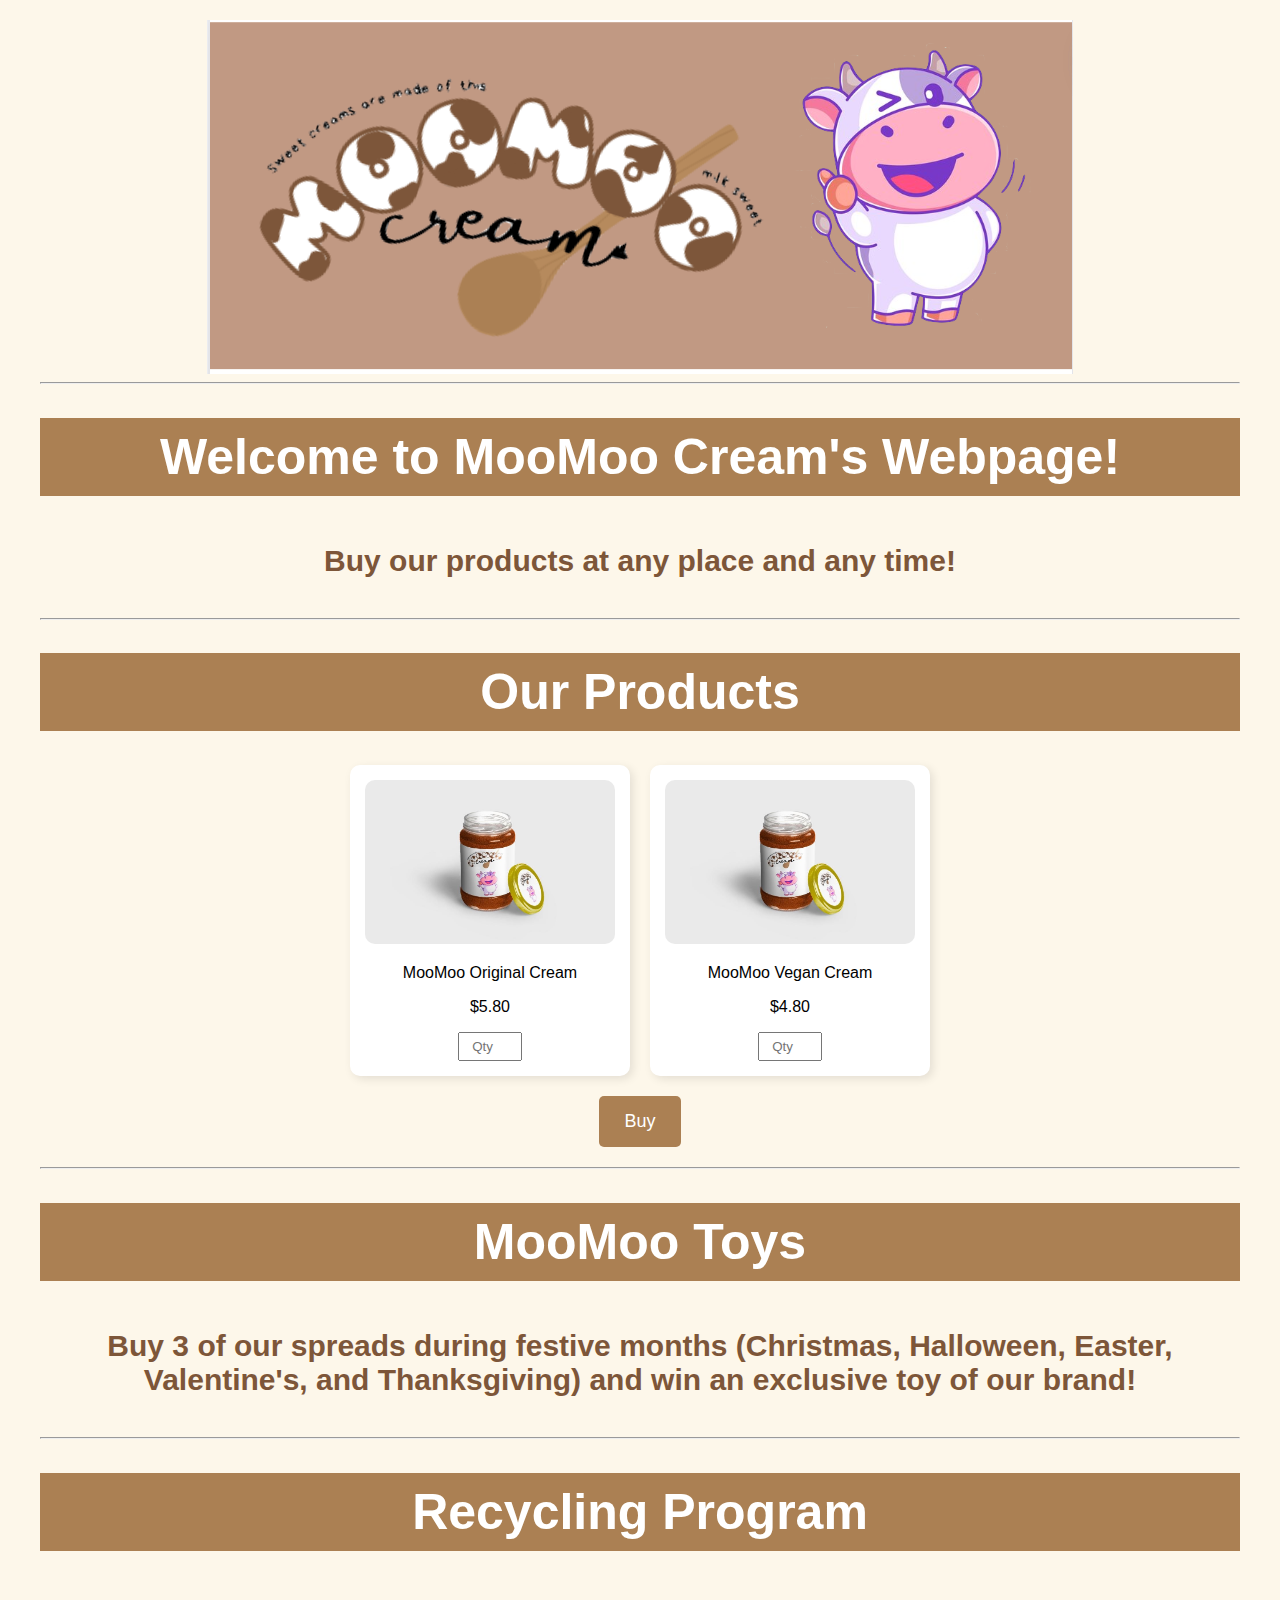
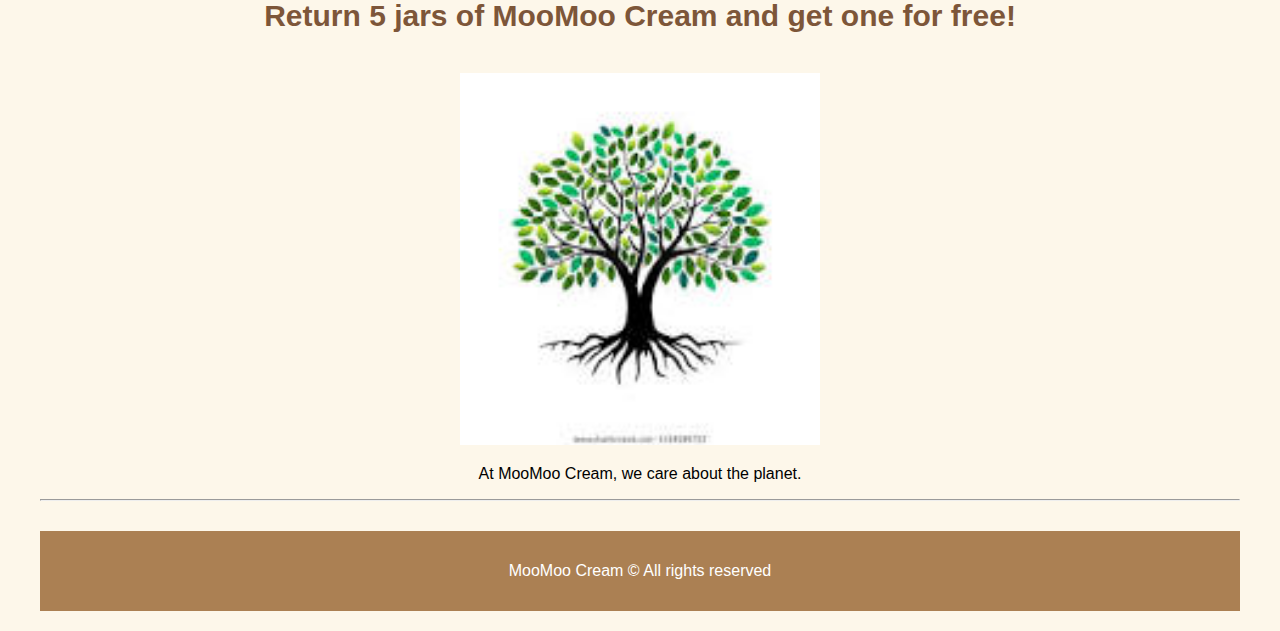
<file: index.html>
<!DOCTYPE html>
<html lang="en">
<head>
    <meta charset="UTF-8">
    <meta http-equiv="X-UA-Compatible" content="IE=edge">
    <meta name="viewport" content="width=device-width, initial-scale=1.0">
    <link rel="stylesheet" href="https://fonts.googleapis.com/css2?family=Material+Symbols+Outlined:opsz,wght,FILL,GRAD@24,400,0,0" />
    <link rel="stylesheet" href=" estilosMooMoo.css">
    <title>Moo Moo Cream</title>
</head>
<body>
    <div class="contenedor">
        <div class="relleno">
            <img src="Captura de Pantalla 2023-11-29 a la(s) 8.31.13 a. m..png" alt="Imagen" title="MooMoo" class="imagen_p"/>
        </div>  

        <hr/>
        <h1>Welcome to MooMoo Cream's Webpage!</h1>
        <h2>Buy our products at any place and any time!</h2>
        <hr/>

        <h1>Our Products</h1>
        <div class="producto-container">
            <div class="producto">
                <img src="WhatsApp Image 2023-11-26 at 4.00.52 PM.jpeg" alt="MooMoo Original Cream" class="imagen">
                <div class="producto-info">
                    <p>MooMoo Original Cream</p>
                    <p>$5.80</p>
                    <input type="number" class="unidades" min="1" placeholder="Qty">
                </div>
            </div>  
            
            <div class="producto">
                <img src="WhatsApp Image 2023-11-26 at 4.00.52 PM.jpeg" alt="MooMoo Vegan Cream" class="imagen">
                <div class="producto-info">
                    <p>MooMoo Vegan Cream</p>
                    <p>$4.80</p>
                    <input type="number" class="unidades" min="1" placeholder="Qty">
                </div>
            </div>  
        </div>

        <div class="contenedor-boton">
            <button class="boton">Buy</button>
        </div>

        <hr/>

        <h1>MooMoo Toys</h1>
        <h2> Buy 3 of our spreads during festive months (Christmas, Halloween, Easter, Valentine's, and Thanksgiving) and win an exclusive toy of our brand! </h2>
        <hr/>

        <h1>Recycling Program</h1>
        <h2>Return 5 jars of MooMoo Cream and get one for free!</h2>
        <img src="arbol.jpeg" class="arbol">
        <p>At MooMoo Cream, we care about the planet.</p>

        <hr>
        <div class="copyright">
            <p>MooMoo Cream © All rights reserved</p>
        </div>
    </div>
</body>
</html>
</file>
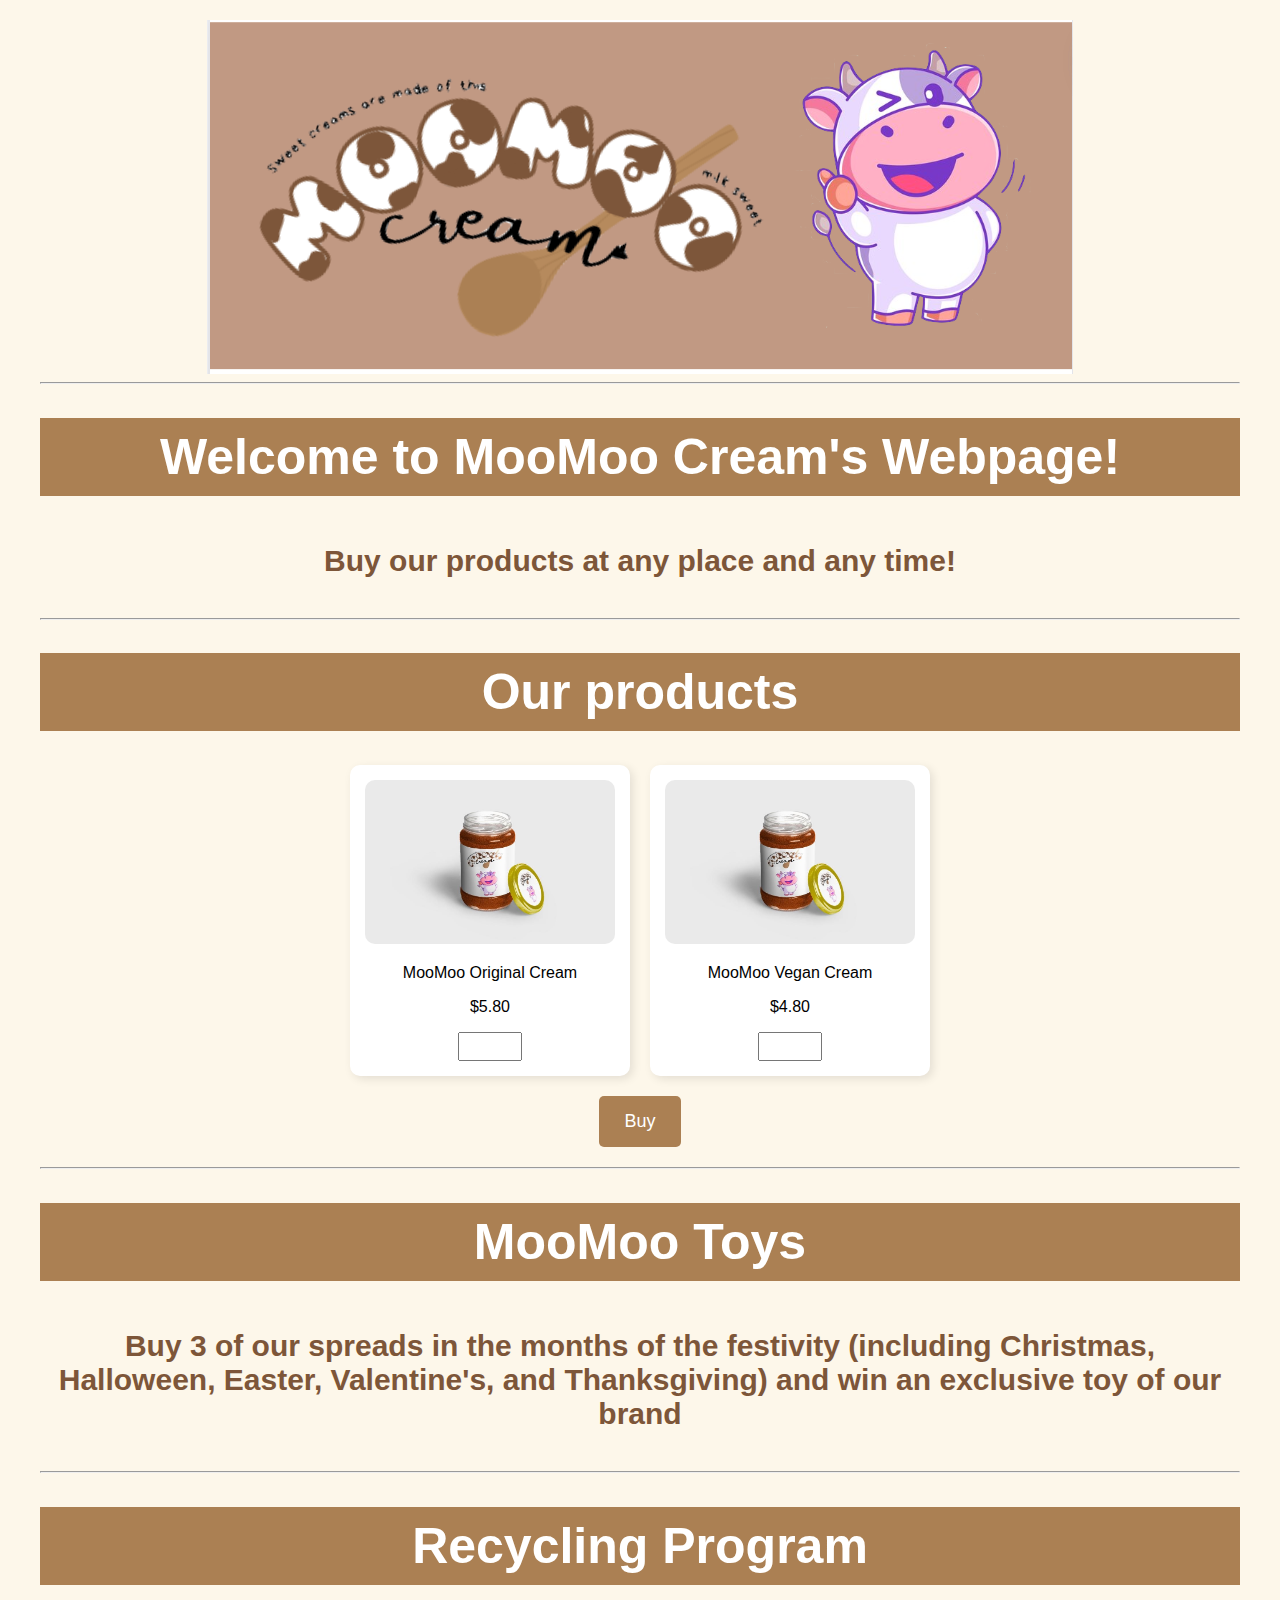
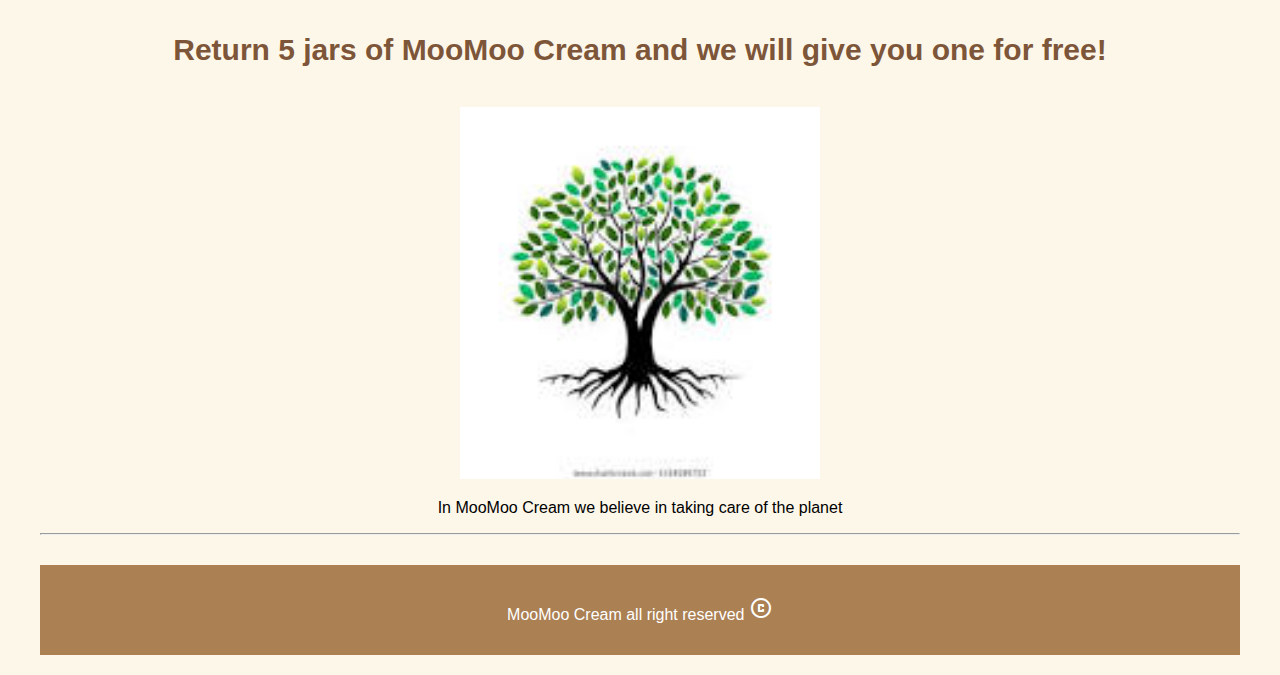
<file: MooMooCream.html>
<!DOCTYPE html>
<html lang="en">
<head>
    <meta charset="UTF-8">
    <meta http-equiv="X-UA-Compatible" content="IE=edge">
    <meta name="viewport" content="width=device-width, initial-scale=1.0">
    <link rel="stylesheet" href="https://fonts.googleapis.com/css2?family=Material+Symbols+Outlined:opsz,wght,FILL,GRAD@24,400,0,0" />
    <link rel="stylesheet" href=" estilosMooMoo.css">
    <title>Moo Moo Cream</title>
</head>
<body>
    <div class ="contenedor">
        <div class="relleno">
            <img src="Captura de Pantalla 2023-11-29 a la(s) 8.31.13 a. m..png"
            alt="Imagen" title="MooMoo" class="imagen_p"/>
        </div>  

        <hr/>
        <h1>Welcome to MooMoo Cream's Webpage!</h1>
        <h2>Buy our products at any place and any time!</h2>
        <hr/>

        <h1>Our products</h1>
        <div class="producto-container">
            <div class="producto">
                <img src="WhatsApp Image 2023-11-26 at 4.00.52 PM.jpeg" alt="Producto 1" class="imagen">
                <div class="producto-info">
                    <p>MooMoo Original Cream</p>
                    <p>$5.80</p>
                    <input type="number" id="unidades" class="unidades">
                </div>
            </div>  
            
            <div class="producto">
                <img src="WhatsApp Image 2023-11-26 at 4.00.52 PM.jpeg" alt="Producto 1" class="imagen">
                <div class="producto-info">
                    <p>MooMoo Vegan Cream</p>
                    <p>$4.80</p>
                    <input type="number" id="unidades" class="unidades">
                </div>
            </div>  
        </div>
        <div class="contenedor-boton">
            <button class="boton">Buy</button>
        </div>
        <hr/>

        <h1>MooMoo Toys</h1>
        <h2> Buy 3 of our spreads in the months of the festivity 
            (including Christmas, Halloween, Easter, Valentine's, and Thanksgiving) 
            and win an exclusive toy of our brand </h2>
        <hr/>

        <h1>Recycling Program</h1>
        <h2>Return 5 jars of MooMoo Cream and we will give you one for free! </h2>
        <img src="arbol.jpeg" class="arbol">
        <p>In MooMoo Cream we believe in taking care of the planet</p>

        <hr>
        <div class = "copyright">
            <p>MooMoo Cream all right reserved
            <span class="material-symbols-outlined">copyright</span>
            </p>
        </div>
    </div>
</body>
</html>
</file>
<file: estilosMooMoo.css>
body {
    margin: 0;
    padding: 0;
    font-family: Arial, sans-serif;
    background-color: #fdf7ea;
}
.contenedor {
    max-width: 1200px; 
    margin: 0 auto;
    padding: 20px;
    text-align: center;
}
.imagen_p {
    max-width: 100%;
    height: auto;
    display: block;
    margin: 0 auto;
}

h1 {
    background-color: #ab8053;
    color: white;
    text-align: center;
    font-size: 50px;
    padding: 10px;
}
h2 {
    color: #7d5639;
    font-size: 30px;
    padding: 15px;
}

.producto-container {
    display: flex;
    justify-content: center;
    gap: 20px;
    flex-wrap: wrap;
}
.producto {
    background: #fff;
    padding: 15px;
    border-radius: 10px;
    box-shadow: 3px 3px 10px rgba(0, 0, 0, 0.1);
    text-align: center;
}
.imagen {
    width: 250px;
    height: auto;
    border-radius: 10px;
}
.producto-info {
    margin-top: 10px;
}
.unidades {
    width: 50px;
    text-align: center;
    padding: 5px;
}

.contenedor-boton {
    display: flex;
    justify-content: center;
    margin: 20px 0;
}
.boton {
    background-color: #ab8053;
    color: white;
    border: none;
    padding: 15px 25px;
    cursor: pointer;
    font-size: 18px;
    border-radius: 5px;
    transition: 0.3s;
}
.boton:hover {
    background-color: #7e3512;
}

.arbol {
    width: 30%;
    height: auto;
    display: block;
    margin: 20px auto;
}

.copyright {
    background-color: #ab8053;
    color: white;
    padding: 15px;
    margin-top: 30px;
}
</file>
